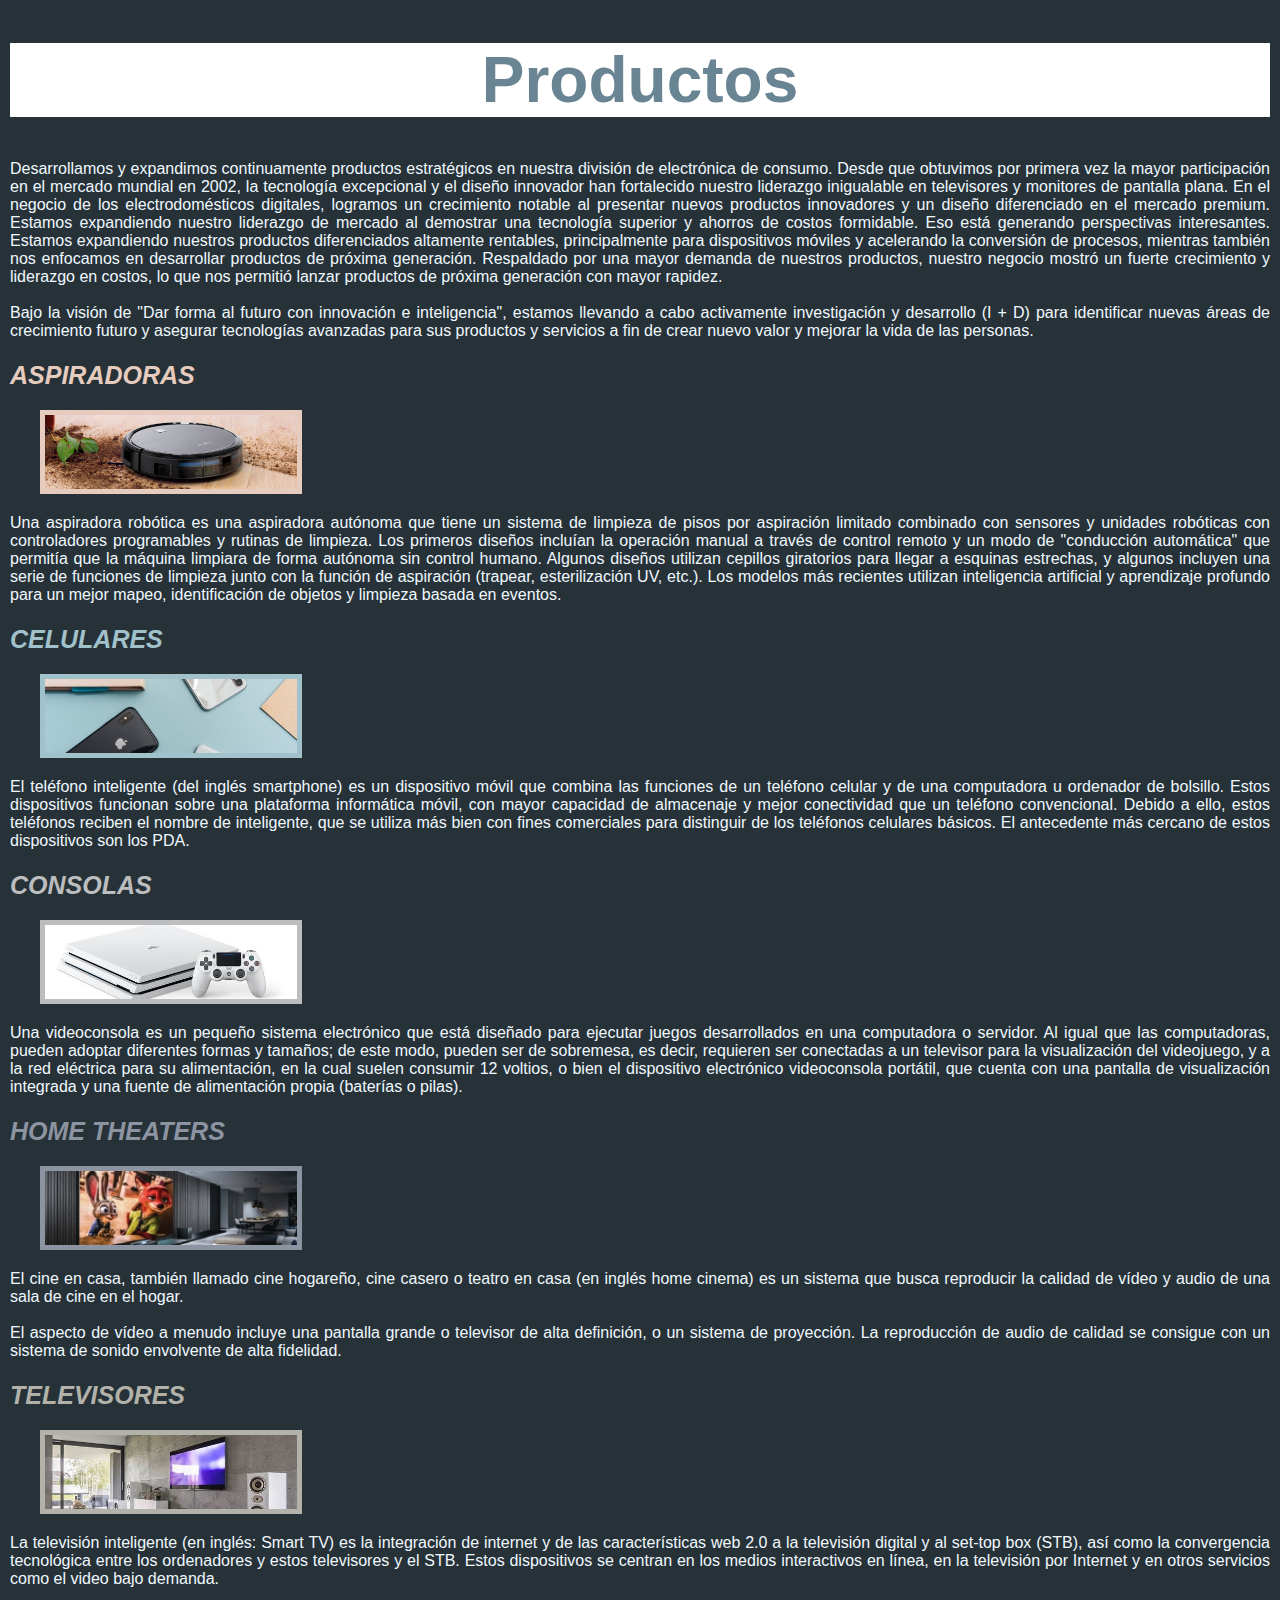
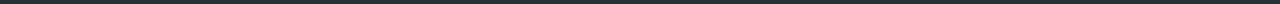
<file: parte1/index.html>
<!DOCTYPE html>
<html lang="en">
<head>
    <meta charset="UTF-8">
    <meta name="viewport" content="width=device-width, initial-scale=1.0">
    <title>Productos</title>
    <link rel="stylesheet" href="css/estilos.css">
    <link rel="stylesheet" href="css/imagenes.css">
</head>
<body>
        <h1>
            Productos</h1>
    
        <p>
            Desarrollamos y expandimos continuamente productos estratégicos en nuestra división de electrónica de consumo. Desde que
            obtuvimos por primera vez la mayor participación en el mercado mundial en 2002, la tecnología excepcional y el diseño
            innovador han fortalecido nuestro liderazgo inigualable en televisores y monitores de pantalla plana. En el negocio de
            los electrodomésticos digitales, logramos un crecimiento notable al presentar nuevos productos innovadores y un diseño
            diferenciado en el mercado premium. Estamos expandiendo nuestro liderazgo de mercado al demostrar una tecnología superior
            y ahorros de costos formidable. Eso está generando perspectivas interesantes. Estamos expandiendo nuestros productos
            diferenciados altamente rentables, principalmente para dispositivos móviles y acelerando la conversión de procesos,
            mientras también nos enfocamos en desarrollar productos de próxima generación. Respaldado por una mayor demanda de
            nuestros productos, nuestro negocio mostró un fuerte crecimiento y liderazgo en costos, lo que nos permitió lanzar
            productos de próxima generación con mayor rapidez.<br><br>Bajo la visión de "Dar forma al futuro con innovación e inteligencia", estamos llevando a cabo activamente investigación
            y desarrollo (I + D) para identificar nuevas áreas de crecimiento futuro y asegurar tecnologías avanzadas para sus
            productos y servicios a fin de crear nuevo valor y mejorar la vida de las personas. 
        </p>
        
        <h2 style="color: #E6CBBF;">
            <em>Aspiradoras</em>
        </h2>
        <img class="foto" id="aspiradora" src="imagenes/aspiradoras.png" alt="aspiradoda">
        <p>
            Una aspiradora robótica es una aspiradora autónoma que tiene un sistema de limpieza de pisos por aspiración limitado
            combinado con sensores y unidades robóticas con controladores programables y rutinas de limpieza. Los primeros diseños
            incluían la operación manual a través de control remoto y un modo de "conducción automática" que permitía que la máquina
            limpiara de forma autónoma sin control humano. Algunos diseños utilizan cepillos giratorios para llegar a esquinas
            estrechas, y algunos incluyen una serie de funciones de limpieza junto con la función de aspiración (trapear,
            esterilización UV, etc.). Los modelos más recientes utilizan inteligencia artificial y aprendizaje profundo para un
            mejor mapeo, identificación de objetos y limpieza basada en eventos.
        </p>

        <h2 style="color: #A1C1CB;">
            <em>Celulares</em>
        </h2>
        <img class="foto" id="celular" src="imagenes/celulares.jpg" alt="celular">
        <p>
            El teléfono inteligente (del inglés smartphone) es un dispositivo móvil que combina las funciones de un teléfono celular
            y de una computadora u ordenador de bolsillo. Estos dispositivos funcionan sobre una plataforma informática móvil, con
            mayor capacidad de almacenaje y mejor conectividad que un teléfono convencional. Debido a ello, estos teléfonos reciben
            el nombre de inteligente, que se utiliza más bien con fines comerciales para distinguir de los teléfonos celulares
            básicos. El antecedente más cercano de estos dispositivos son los PDA.
        </p>

        <h2 style="color: #BCBDBF;">
            <em>Consolas</em>
        </h2>
        <img class="foto" id="consola" src="imagenes/consolas.jpg" alt="consola">
        <p>
            Una videoconsola es un pequeño sistema electrónico que está diseñado para ejecutar juegos desarrollados en una
        computadora o servidor. Al igual que las computadoras, pueden adoptar diferentes formas y tamaños; de este modo, pueden
        ser de sobremesa, es decir, requieren ser conectadas a un televisor para la visualización del videojuego, y a la red
        eléctrica para su alimentación, en la cual suelen consumir 12 voltios, o bien el dispositivo electrónico videoconsola
        portátil, que cuenta con una pantalla de visualización integrada y una fuente de alimentación propia (baterías o pilas).
        </p>

        <h2 style="color:#8D94A1;">
            <em>Home theaters</em>
        </h2>
        <img class="foto" id="hometheaters" src="imagenes/home-theaters.jpg" alt="home-theaters">
        <p> 
            El cine en casa, también llamado cine hogareño, cine casero o teatro en casa (en inglés home cinema) es un sistema que
            busca reproducir la calidad de vídeo y audio de una sala de cine en el hogar.<br></br>El aspecto de vídeo a menudo incluye una pantalla grande o televisor de alta definición, o un sistema de proyección.
            La reproducción de audio de calidad se consigue con un sistema de sonido envolvente de alta fidelidad.
        </p>

        <h2 style="color: #B2B2AA;">
            <em>Televisores</em>
        </h2>
        <img class="foto"  id="televisor" src="imagenes/televisores.jpeg" alt="televisor">
        <p> 
            La televisión inteligente (en inglés: Smart TV) es la integración de internet y de las características web 2.0 a la
            televisión digital y al set-top box (STB), así como la convergencia tecnológica entre los ordenadores y estos
            televisores y el STB. Estos dispositivos se centran en los medios interactivos en línea, en la televisión por Internet y
            en otros servicios como el video bajo demanda.
        </p>

</body>
</html>
</file>
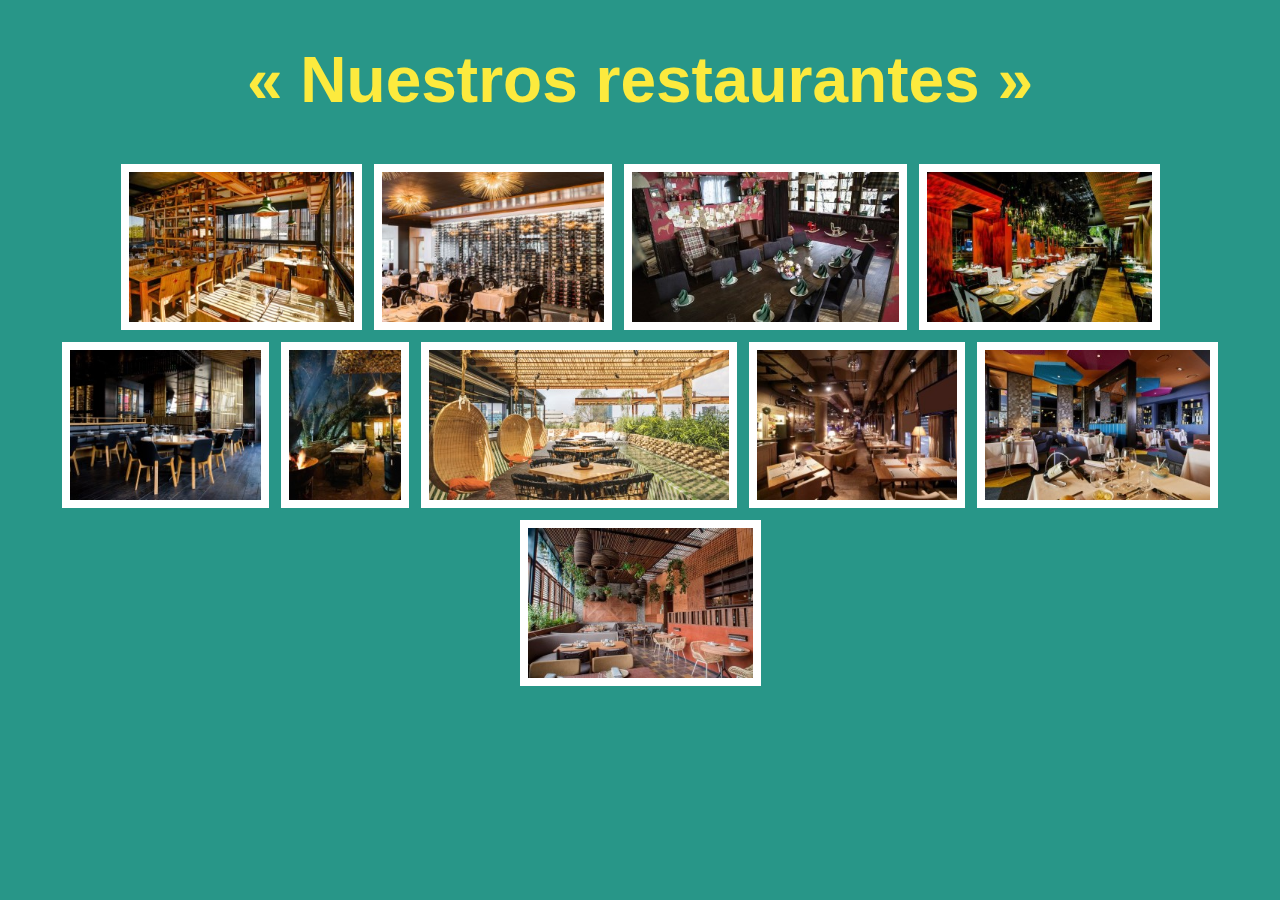
<file: parte2/index.html>
<!DOCTYPE html>
<html lang="en">
<head>
    <meta charset="UTF-8">
    <meta name="viewport" content="width=device-width, initial-scale=1.0">
    <title>Nuestros Restaurantes</title>
    <link rel="stylesheet" href="./estilos.css">
</head>
<body>

    <header>
        <h1>
            « Nuestros restaurantes »
        </h1>
    </header>
    <main>
        <article>
            <img src="./imagenes/barcelona.png" alt="Barcelona">
            <img src="./imagenes/buenos-aires.jpg" alt="Buenos Aires">
            <img src="./imagenes/madrid.jpg" alt="Madrid">
            <img src="./imagenes/miami.jpg" alt="Miami">
            <img src="./imagenes/paris.jpg" alt="Paris">
            <img src="./imagenes/pipa.jpg" alt="Pipa">
            <img src="./imagenes/rio-de-janeiro.jpg" alt="Rio de Janeiro">
            <img src="./imagenes/roma.jpg" alt="Roma">
            <img src="./imagenes/rosario.jpg" alt="Rosario">
            <img src="./imagenes/tokio.jpg" alt="Tokio">
    
        </article>
        </main>

        <footer>
            
        </footer>
</body>

</html>
</file>
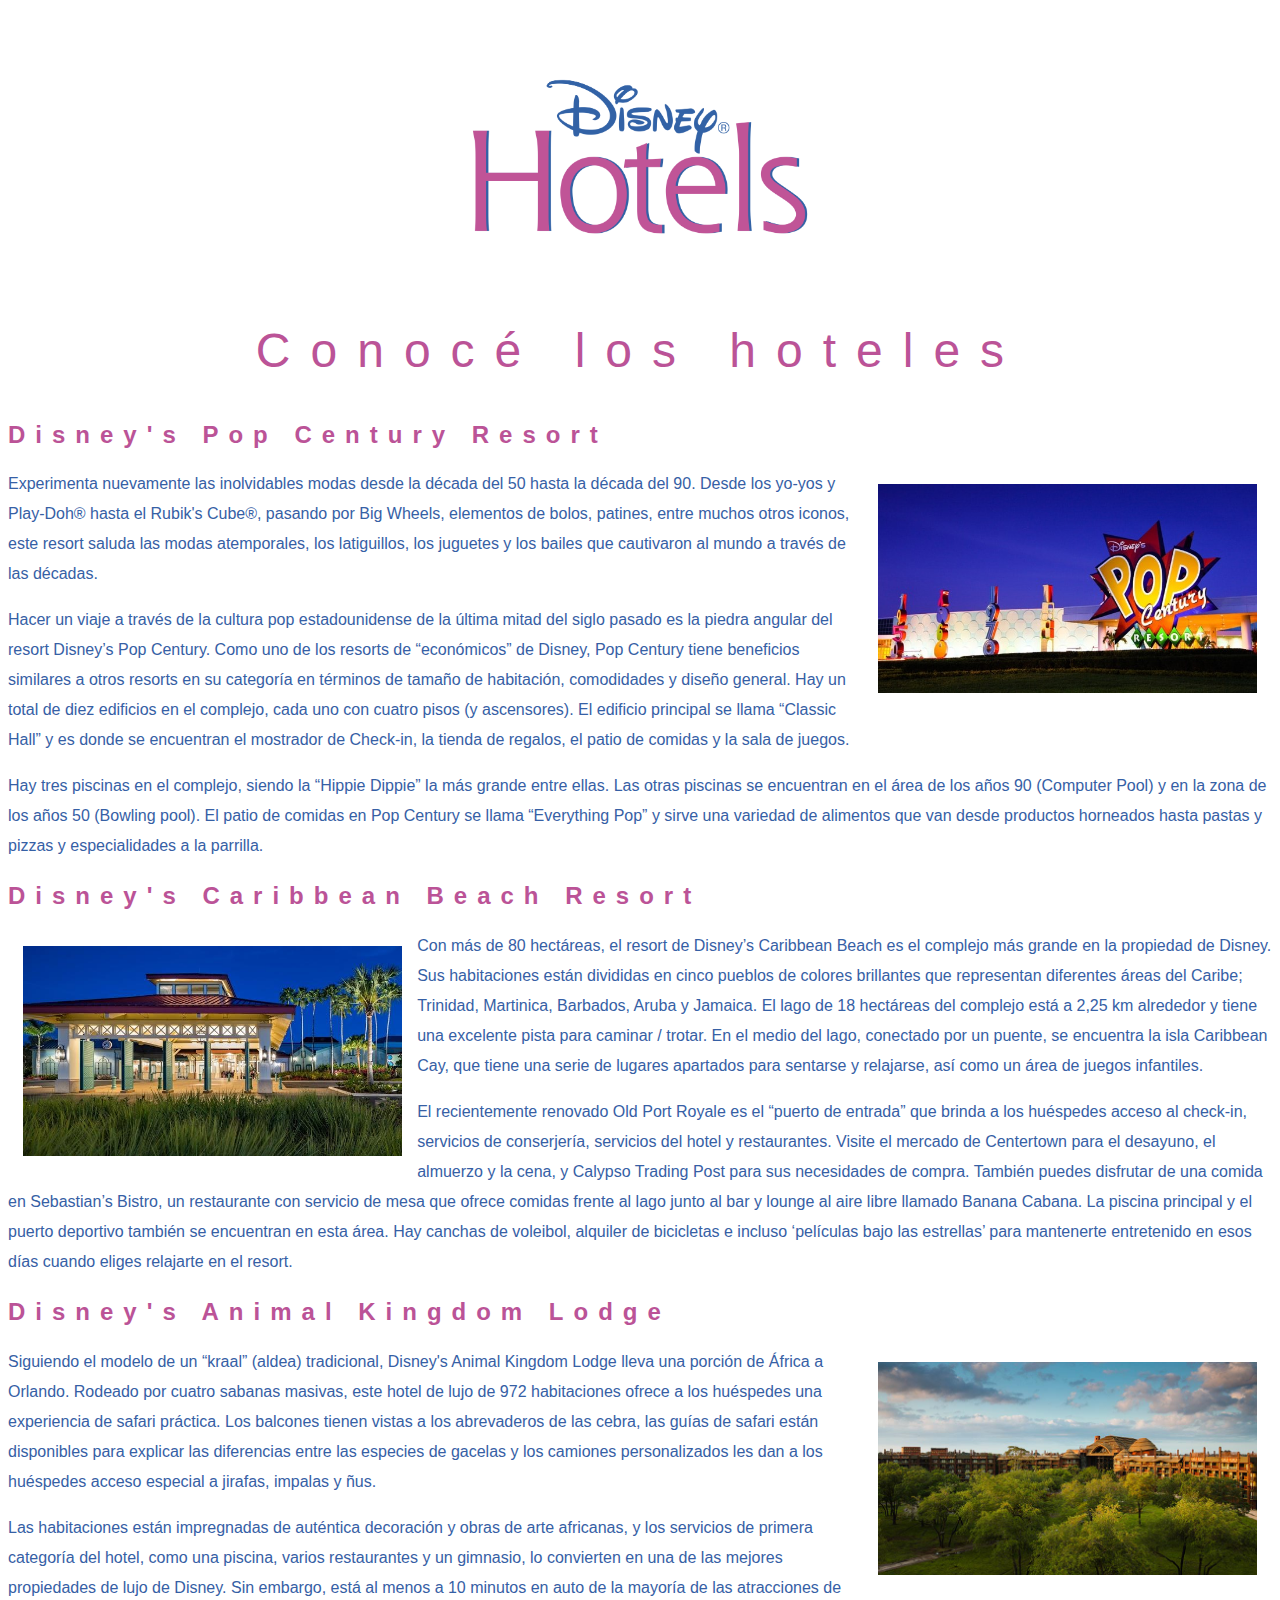
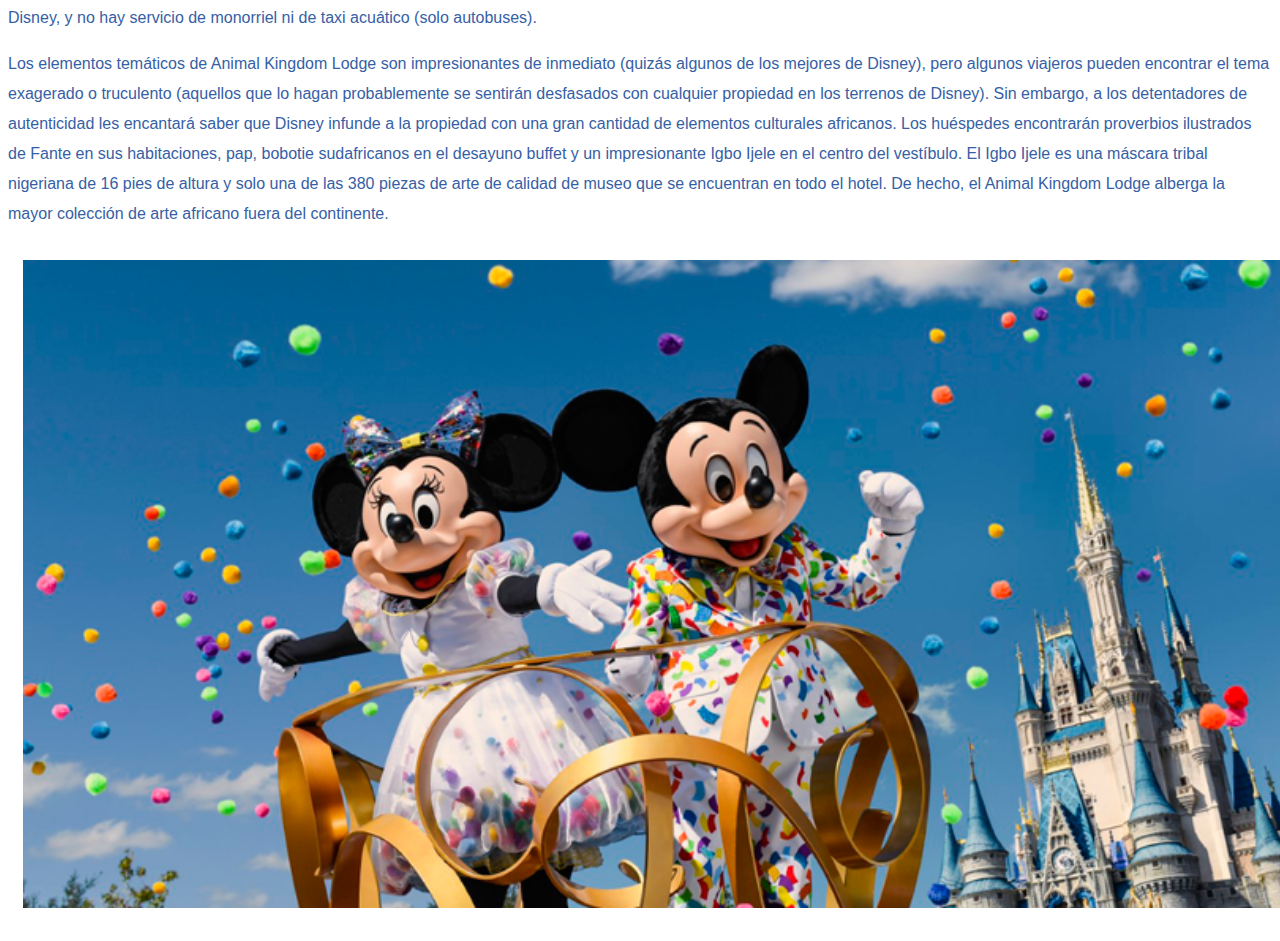
<file: parte3/index.html>
<!DOCTYPE html>
<html lang="en">
<head>
    <meta charset="UTF-8">
    <meta name="viewport" content="width=device-width, initial-scale=1.0">
    <title>Habitaciones</title>
    <link rel="stylesheet" href="./estilos.css">
</head>
<body>
    <header>
        <img src="./img/logo-disney-hotels.png" alt="Logo Disney Hotels" style="width: 30%;height: 30%;">
        
        <h1>Conocé los hoteles</h1>

    </header>
    <main>

<h2>Disney's Pop Century Resort</h2>
<img src="./img/hoteles/disneys-pop-century-resort.jpg" alt="Disney's Pop Century Resort" style="float: right; height: 30%;width: 30%;" >

<p>Experimenta nuevamente las inolvidables modas desde la década del 50 hasta la década del 90. Desde los yo-yos y
    Play-Doh® hasta el Rubik's Cube®, pasando por Big Wheels, elementos de bolos, patines, entre muchos otros iconos,
    este resort saluda las modas atemporales, los latiguillos, los juguetes y los bailes que cautivaron al mundo a
    través de las décadas.</p>

<p>Hacer un viaje a través de la cultura pop estadounidense de la última mitad del siglo pasado es la piedra angular del
resort Disney’s Pop Century. Como uno de los resorts de “económicos” de Disney, Pop Century tiene beneficios similares a
otros resorts en su categoría en términos de tamaño de habitación, comodidades y diseño general. Hay un total de diez
edificios en el complejo, cada uno con cuatro pisos (y ascensores). El edificio principal se llama “Classic Hall” y es
donde se encuentran el mostrador de Check-in, la tienda de regalos, el patio de comidas y la sala de juegos.</p>

<p>Hay tres piscinas en el complejo, siendo la “Hippie Dippie” la más grande entre ellas. Las otras piscinas se encuentran
    en el área de los años 90 (Computer Pool) y en la zona de los años 50 (Bowling pool). El patio de comidas en Pop
    Century se llama “Everything Pop” y sirve una variedad de alimentos que van desde productos horneados hasta pastas y
    pizzas y especialidades a la parrilla.</p>


<h2>Disney's Caribbean Beach Resort</h2>
<img src="./img/hoteles/disneys-caribbean-beach-resort.jpg" alt="Disney's Caribbean Beach Resort" style="float: left;height: 30%;width: 30%;">

<p>Con más de 80 hectáreas, el resort de Disney’s Caribbean Beach es el complejo más grande en la propiedad de Disney. Sus
habitaciones están divididas en cinco pueblos de colores brillantes que representan diferentes áreas del Caribe;
Trinidad, Martinica, Barbados, Aruba y Jamaica. El lago de 18 hectáreas del complejo está a 2,25 km alrededor y tiene una
excelente pista para caminar / trotar. En el medio del lago, conectado por un puente, se encuentra la isla Caribbean
Cay, que tiene una serie de lugares apartados para sentarse y relajarse, así como un área de juegos infantiles.</p>

<p>El recientemente renovado Old Port Royale es el “puerto de entrada” que brinda a los huéspedes acceso al check-in,
    servicios de conserjería, servicios del hotel y restaurantes. Visite el mercado de Centertown para el desayuno, el
    almuerzo y la cena, y Calypso Trading Post para sus necesidades de compra. También puedes disfrutar de una comida en
    Sebastian’s Bistro, un restaurante con servicio de mesa que ofrece comidas frente al lago junto al bar y lounge al aire
    libre llamado Banana Cabana. La piscina principal y el puerto deportivo también se encuentran en esta área. Hay canchas
    de voleibol, alquiler de bicicletas e incluso ‘películas bajo las estrellas’ para mantenerte entretenido en esos días
    cuando eliges relajarte en el resort.</p>

<h2>Disney's Animal Kingdom Lodge</h2>

<img src="./img/hoteles/disneys-animal-kingdom-lodge.jpg" alt="Disney's Animal Kingdom Lodge" style="float: right;height: 30%;width: 30%;">

<p>Siguiendo el modelo de un “kraal” (aldea) tradicional, Disney's Animal Kingdom Lodge lleva una porción de África a
    Orlando. Rodeado por cuatro sabanas masivas, este hotel de lujo de 972 habitaciones ofrece a los huéspedes una
    experiencia de safari práctica. Los balcones tienen vistas a los abrevaderos de las cebra, las guías de safari están
    disponibles para explicar las diferencias entre las especies de gacelas y los camiones personalizados les dan a los
    huéspedes acceso especial a jirafas, impalas y ñus.</p>

<p>Las habitaciones están impregnadas de auténtica decoración y obras
de arte africanas, y los servicios de primera categoría del hotel, como una piscina, varios restaurantes y un gimnasio,
lo convierten en una de las mejores propiedades de lujo de Disney. Sin embargo, está al menos a 10 minutos en auto
de la mayoría de las atracciones de Disney, y no hay servicio de monorriel ni de taxi acuático (solo autobuses).</p>

<p>Los elementos temáticos de Animal Kingdom Lodge son impresionantes de inmediato (quizás algunos de los mejores de
    Disney), pero algunos viajeros pueden encontrar el tema exagerado o truculento (aquellos que lo hagan probablemente se
    sentirán desfasados con cualquier propiedad en los terrenos de Disney). Sin embargo, a los detentadores de autenticidad
    les encantará saber que Disney infunde a la propiedad con una gran cantidad de elementos culturales africanos. Los
    huéspedes encontrarán proverbios ilustrados de Fante en sus habitaciones, pap, bobotie sudafricanos en el desayuno
    buffet y un impresionante Igbo Ijele en el centro del vestíbulo. El Igbo Ijele es una máscara tribal nigeriana de 16
    pies de altura y solo una de las 380 piezas de arte de calidad de museo que se encuentran en todo el hotel. De hecho, el
    Animal Kingdom Lodge alberga la mayor colección de arte africano fuera del continente.
    </p>
    </main>
    <footer>
        <img src="./img/mickey-minnie.png" alt="Mickey&Minnie" style="width: 100%;">

    </footer>
</body>
</html>
</file>
<file: parte1/css/estilos.css>
body { background-color:#273238;
    margin: 10px;

    h1{color:#698593; 
        background-color: #FFFFFF;
        font-family: impact,charcoal,sans-serif;
        font-size: 4em;
        width: 100%;
        text-align: center;
        }
    }
    p{color:aliceblue;    text-align: justify;
        font-family: 'Lucida Sans Unicode', 'Lucida Grande', sans-serif;
    
    }

    h2{ text-transform: uppercase;
        font-family:'Lucida Sans Unicode', 'Lucida Grande', sans-serif;
        font-size: 25px;
       font-weight: bold;
    
    }
</file>
<file: parte1/css/imagenes.css>
#aspiradora{    
    border : 5px solid #E6CBBF;
    margin-left: 30px;

    } 

#celular{    
        border : 5px solid #A1C1CB;
        margin-left: 30px;

        }  

#consola{    
            border : 5px solid #BCBDBF;
            margin-left: 30px; 
        } 

            
#hometheaters{ 
                border : 5px solid #8D94A1;
                margin-left: 30px;
                
                } 

#televisor{    
            border : 5px solid #B2B2AA;
            margin-left: 30px;
            } 

.foto{
        width: 20%;
    }
</file>
<file: parte2/estilos.css>
body{
    background-color: #289688;
    text-align: center;
}
h1{
    color: #FCEA3E;
    font-family: 'Franklin Gothic Medium', 'Arial Narrow', Arial, sans-serif;
    font-size: 4em;
}

img{
    border: 8px solid white;

    height: 200px;
    margin: 4px;

    height: 150px;
    margin: 4px;

}
</file>
<file: parte3/estilos.css>
body{
    font-family: 'Lucida Sans', 'Lucida Sans Regular', 'Lucida Grande', 'Lucida Sans Unicode', Geneva, Verdana, sans-serif;
    color: #3660A5;
    line-height: 30px;
}
header{
    text-align: center;
}
h1{
    text-align: center;        
    color: #BB5397;
    font-size: 3em;
    letter-spacing: 20px;
    font-weight: lighter;
    line-height: 1.5;
    }
    
h2{
    color: #BB5397;
    letter-spacing: 10px;
}

img{
    margin: 15px;
}
</file>
